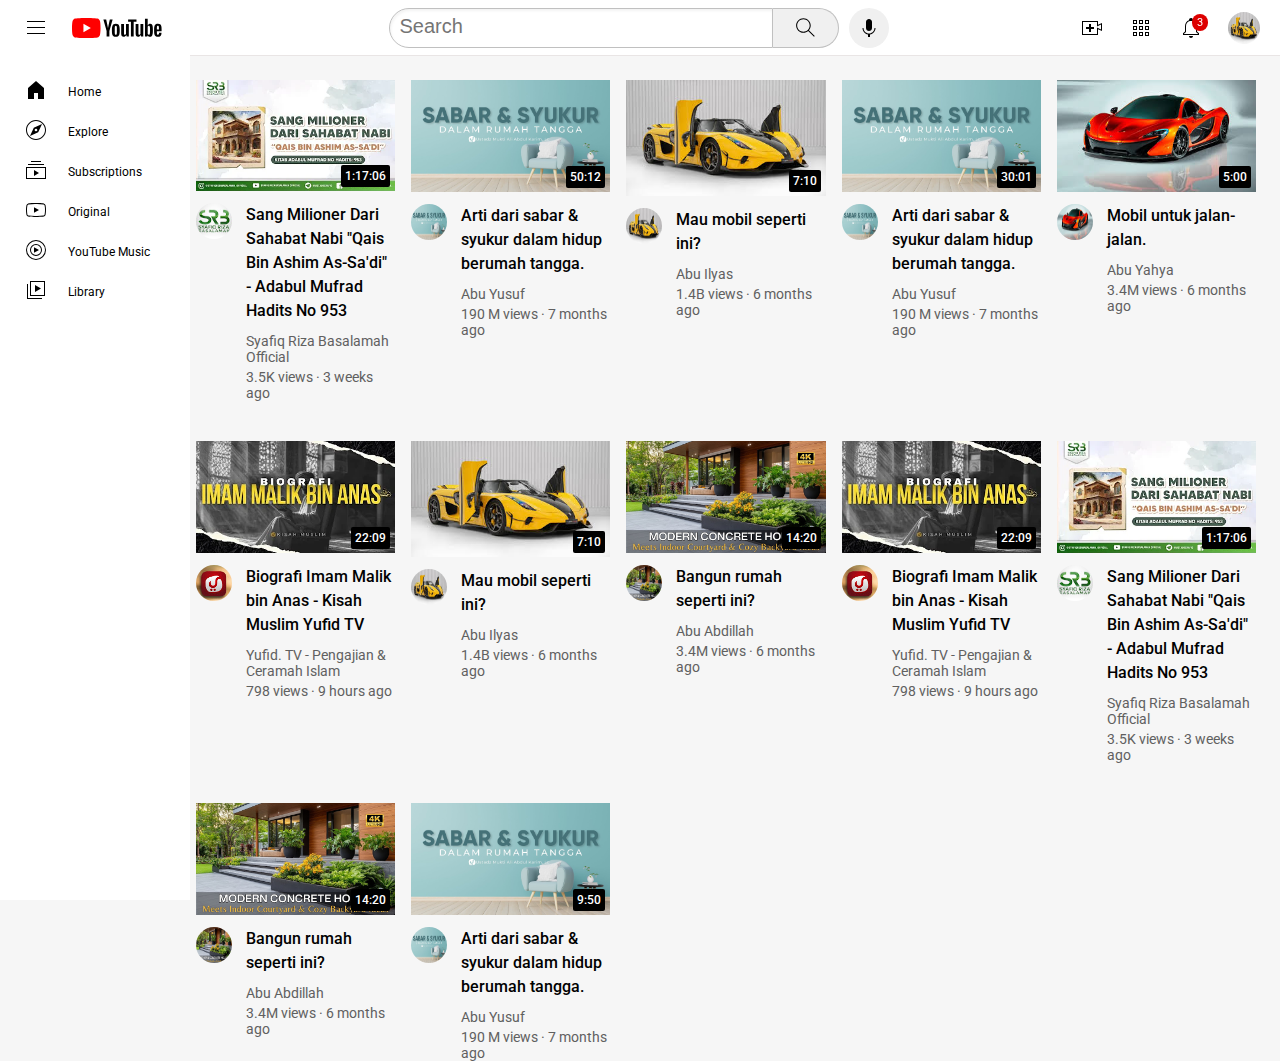
<file: index.html>
<!DOCTYPE html>
<html>
  <head>
    <title>whos-tube</title>
   
    <link rel="preconnect" href="https://fonts.googleapis.com">
    <link rel="preconnect" href="https://fonts.gstatic.com" crossorigin>
    <link href="https://fonts.googleapis.com/css2?family=Roboto:wght@400;500;700&display=swap" rel="stylesheet">

    <link rel="stylesheet" href="styles/general.css">
    <link rel="stylesheet" href="styles/header.css">
    <link rel="stylesheet" href="17c-video.css">
    <link rel="stylesheet" href="17c-sidebar.css">

  </head>
  <body>
    <header class="header">
      <!-- This is how to put the comment in html -->
      <!-- header is semanctic element, it's same with a div but has meening to robot or search engine, screen reader, ets..-->
      <!--semantics elements like header, nav & main are actually work the same way as a div except they have a special meaning 
        to screen readers, search engines and any other or robot that is reading our webpage. So to have the structure of
        our webpage recognized correctly in a screen reader, we should actually replace some of our divs with semantic elements-->
      <div class="left-section">
        <img class="hamburger-menu" src="icons/hamburger-menu.svg">
        <img class="youtube-logo" src="icons/youtube-logo.svg">
      </div>
      <div class="middle-section">
         <input class="search-bar" type="text" placeholder="Search">
         <button class="search-button">
          <img class="search-icon" src="icons/search.svg">
          <div class="tooltip">Search</div>
         </button>
         <!-- Put position absolute inside position relative -->
         <button class="voice-search-button">
          <img class="voice-search-icon" src="icons/voice-search-icon.svg">
          <div class="tooltip">Search with your voice</div>
         </button>
      </div>
      <div class="right-section">
        <div class="upload-icon-container">
          <img class="upload-icon" src="icons/upload.svg">
          <div class="tooltip">Create</div>
        </div>
        <div class="youtube-apps">
          <img class="youtube-apps-icon" src="icons/youtube-apps.svg">
          <div class="tooltip">YouTube apps</div>
        </div>
        <div class="notification-icon-container">
          <div class="notifications">
            <img class="notifications-icon" src="icons/notifications.svg">
          </div>
          <div class="tooltip">Notifications</div>
          <div class="notifications-count">3</div>
        </div>
        <img class="current-user-picture" src="thumbnails/car1.jpeg">
      </div>
    </header>

    <nav class="sidebar"> <!-- nav is semanctic element, it's same with a div but has meening to robot or search engine, screen reader, ets..-->
      <!--nav in sidebar, because the sidebar in the real youtube should help us navigate through the website-->
      <div class="sidebar-link">
        <img src="icons/home.svg">
        <div>Home</div>
      </div>
      <div class="sidebar-link">
        <img src="icons/explore.svg">
        <div>Explore</div>
      </div>
      <div class="sidebar-link">
        <img src="icons/subscriptions.svg">
        <div>Subscriptions</div>
      </div>
      <div class="sidebar-link">
        <img src="icons/originals.svg">
        <div>Original</div>
      </div>
      <div class="sidebar-link">
        <img src="icons/youtube-music.svg">
        <div>YouTube Music</div>
      </div>
      <div class="sidebar-link">
        <img src="icons/library.svg">
        <div>Library</div>
      </div>
    </nav>
    
    <main> <!-- main shoud contain the main contents of your website. Main is semanctic element, it's same with a div but has meening to robot or search engine, screen reader, ets..-->
      <section class="video-grid">

        <!-- VIDEO 1 -->
        <div class="video-preview">
          <div class="thumbnail-row">
            <a href="https://www.youtube.com/watch?v=L5TkPlDrZAU" target="_blank">
              <img class="thumbnail" src="thumbnails/thumbnail-10.webp">
            </a>
            <div class="video-time">1:17:06</div>
          </div>
          <div  class="video-info-grid">
            <div class="channel-picture">
              <a href="https://www.youtube.com/watch?v=L5TkPlDrZAU" target="_blank">
                <img class="profile-picture" src="thumbnails/channel-10.jpeg">
              </a>
  
              <div class="tooltip">
                <img class="profile-picture-tooltip" src="thumbnails/channel-10.jpeg">
                <div class="name-subscriber-tooltip">
                  <p class="bold"> Syafiq Riza Basalamah Official</p>
                  <p class="grey"> 1.5M subscribers</p>
                </div>
              </div>
  
            </div>
            <div class="video-info">
              <p class="video-title">
                <a class="video-title-link" href="https://www.youtube.com/watch?v=L5TkPlDrZAU" target="_blank">
                  Sang Milioner Dari Sahabat Nabi "Qais Bin Ashim As-Sa'di" - Adabul Mufrad Hadits No 953</a>
              </p>
              <p class="video-author">
                Syafiq Riza Basalamah Official
              </p>
              <p class="video-stats">
                3.5K views &#183; 3 weeks ago
              </p>
            </div>
          </div>
        </div>

        <!-- VIDEO 2 -->
        <div class="video-preview">
          <div class="thumbnail-row">
            <a href="https://www.youtube.com/watch?v=IaDuDieNNB4" target="_blank">
              <img class="thumbnail" src="thumbnails/house2.jpg">
            </a>
            <div class="video-time">50:12</div>
          </div>
          <div  class="video-info-grid">
            <div class="channel-picture">
              <a href="https://www.youtube.com/watch?v=IaDuDieNNB4" target="_blank">
                <img class="profile-picture" src="thumbnails/house2.jpg">
              </a>
  
              <div class="tooltip">
                <img class="profile-picture-tooltip" src="thumbnails/house2.jpg">
                <div class="name-subscriber-tooltip">
                  <p class="bold"> Abu Yusuf</p>
                  <p class="grey"> 15M subscribers</p>
                </div>
              </div>
  
            </div>
            <div class="video-info">
              <p class="video-title">
                <a class="video-title-link" href="https://www.youtube.com/watch?v=IaDuDieNNB4" target="_blank">
                  Arti dari sabar &#38; syukur dalam hidup berumah tangga.</a>
              </p>
              <p class="video-author">
                Abu Yusuf
              </p>
              <p class="video-stats">
                190 M views &#183; 7 months ago
              </p>
            </div>
          </div>
        </div>
    
        <!-- VIDEO 3 -->
        <div class="video-preview">
          <div class="thumbnail-row">
            <a href="https://www.youtube.com/watch?v=j-iNYTnOpCk" target="_blank">
              <img class="thumbnail" src="thumbnails/car1.jpeg">
            </a>
            <div class="video-time">7:10</div>
          </div>
          <div class="video-info-grid">
            <div class="channel-picture">
              <a href="https://www.youtube.com/watch?v=j-iNYTnOpCk" target="_blank">
                <img class="profile-picture" src="thumbnails/car1.jpeg">
              </a>
  
              <div class="tooltip">
                <img class="profile-picture-tooltip" src="thumbnails/car1.jpeg">
                <div class="name-subscriber-tooltip">
                  <p class="bold"> Abu Ilyas</p>
                  <p class="grey"> 1M subscribers</p>
                </div>
              </div>
  
            </div>
            <div class="video-info">
              <p class="video-title">
                <a class="video-title-link" href="https://www.youtube.com/watch?v=j-iNYTnOpCk" target="_blank">
                  Mau mobil seperti ini&quest;</a>
              </p>
              <p class="video-author">
                Abu Ilyas
              </p>
              <p class="video-stats">
                1.4B views &#183; 6 months ago
              </p>
            </div>
          </div>
        </div>

        <!-- VIDEO 4 -->
        <div class="video-preview">
          <div class="thumbnail-row">
            <a href="https://www.youtube.com/watch?v=IaDuDieNNB4" target="_blank">
              <img class="thumbnail" src="thumbnails/house2.jpg">
            </a>
            <div class="video-time">30:01</div>
          </div>
          <div  class="video-info-grid">
            <div class="channel-picture">
              <a href="https://www.youtube.com/watch?v=IaDuDieNNB4" target="_blank">
                <img class="profile-picture" src="thumbnails/house2.jpg">
              </a>
  
              <div class="tooltip">
                <img class="profile-picture-tooltip" src="thumbnails/house2.jpg">
                <div class="name-subscriber-tooltip">
                  <p class="bold"> Abu Yusuf</p>
                  <p class="grey"> 15M subscribers</p>
                </div>
              </div>
  
            </div>
            <div class="video-info">
              <p class="video-title">
                <a class="video-title-link" href="https://www.youtube.com/watch?v=IaDuDieNNB4" target="_blank">
                  Arti dari sabar &#38; syukur dalam hidup berumah tangga.</a>
              </p>
              <p class="video-author">
                Abu Yusuf
              </p>
              <p class="video-stats">
                190 M views &#183; 7 months ago
              </p>
            </div>
          </div>
        </div>
    
        <!-- VIDEO 5 -->
        <div class="video-preview">
          <div class="thumbnail-row">
            <a href="https://www.youtube.com/watch?v=tm7qPOce3i0" target="_blank">
              <img class="thumbnail" src="thumbnails/car3.jpeg">
            </a>
            <div class="video-time">5:00</div>
          </div>
          <div class="video-info-grid">
            <div class="channel-picture">
              <a href="https://www.youtube.com/watch?v=tm7qPOce3i0" target="_blank">
                <img class="profile-picture" src="thumbnails/car3.jpeg">
              </a>
  
              <div class="tooltip">
                <img class="profile-picture-tooltip" src="thumbnails/car3.jpeg">
                <div class="name-subscriber-tooltip">
                  <p class="bold"> Abu Yahya</p>
                  <p class="grey"> 20B subscribers</p>
                </div>
              </div>
  
            </div>
            <div class="video-info">
              <p class="video-title">
                <a class="video-title-link" href="https://www.youtube.com/watch?v=tm7qPOce3i0" target="_blank">
                  Mobil untuk jalan-jalan.</a>
              </p>
              <p class="video-author">
                Abu Yahya
              </p>
              <p class="video-stats">
                3.4M views &#183; 6 months ago
              </p>
            </div>
          </div>
        </div>

        <!-- VIDEO 6 -->
        <div class="video-preview">
          <div class="thumbnail-row">
            <a href="https://www.youtube.com/watch?v=Cgfp6TPeqZg" target="_blank">
              <img class="thumbnail" src="thumbnails/thumbnail-7.webp">
            </a>
            <div class="video-time">22:09</div>
          </div>
          <div  class="video-info-grid">
            <div class="channel-picture">
              <a href="https://www.youtube.com/watch?v=Cgfp6TPeqZg" target="_blank">
                <img class="profile-picture" src="thumbnails/channel-7.jpeg">
              </a>
  
              <div class="tooltip">
                <img class="profile-picture-tooltip" src="thumbnails/channel-7.jpeg">
                <div class="name-subscriber-tooltip">
                  <p class="bold"> Yufid. TV - Pengajian & Ceramah Islam</p>
                  <p class="grey"> 4.08M subscribers</p>
                </div>
              </div>
  
            </div>
            <div class="video-info">
              <p class="video-title">
                <a class="video-title-link" href="https://www.youtube.com/watch?v=Cgfp6TPeqZg" target="_blank">
                  Biografi Imam Malik bin Anas - Kisah Muslim Yufid TV</a>
              </p>
              <p class="video-author">
                Yufid. TV - Pengajian & Ceramah Islam
              </p>
              <p class="video-stats">
                798 views &#183; 9 hours ago
              </p>
            </div>
          </div>
        </div>

        <!-- VIDEO 7 -->
        <div class="video-preview">
          <div class="thumbnail-row">
            <a href="https://www.youtube.com/watch?v=j-iNYTnOpCk" target="_blank">
              <img class="thumbnail" src="thumbnails/car1.jpeg">
            </a>
            <div class="video-time">7:10</div>
          </div>
          <div class="video-info-grid">
            <div class="channel-picture">
              <a href="https://www.youtube.com/watch?v=j-iNYTnOpCk" target="_blank">
                <img class="profile-picture" src="thumbnails/car1.jpeg">
              </a>
  
              <div class="tooltip">
                <img class="profile-picture-tooltip" src="thumbnails/car1.jpeg">
                <div class="name-subscriber-tooltip">
                  <p class="bold"> Abu Ilyas</p>
                  <p class="grey"> 1M subscribers</p>
                </div>
              </div>
  
            </div>
            <div class="video-info">
              <p class="video-title">
                <a class="video-title-link" href="https://www.youtube.com/watch?v=j-iNYTnOpCk" target="_blank">
                  Mau mobil seperti ini&quest;</a>
              </p>
              <p class="video-author">
                Abu Ilyas
              </p>
              <p class="video-stats">
                1.4B views &#183; 6 months ago
              </p>
            </div>
          </div>
        </div>

        <!-- VIDEO 8 -->
        <div class="video-preview">
          <div class="thumbnail-row">
            <a href="https://www.youtube.com/watch?v=KE3augSXWpk" target="_blank">
              <img class="thumbnail" src="thumbnails/house1.jpg">
            </a>
            <div class="video-time">14:20</div>
          </div>
          <div class="video-info-grid">
            
            <div class="channel-picture">
              <a href="https://www.youtube.com/watch?v=KE3augSXWpk" target="_blank">
                <img class="profile-picture" src="thumbnails/house1.jpg">
              </a>
  
              <div class="tooltip">
                <img class="profile-picture-tooltip" src="thumbnails/house1.jpg">
                <div class="name-subscriber-tooltip">
                  <p class="bold"> Abu Abdillah</p>
                  <p class="grey"> 20M subscribers</p>
                </div>
              </div>
            </div>
            
            <div class="video-info">
              <p class="video-title">
                <a class="video-title-link" href="https://www.youtube.com/watch?v=KE3augSXWpk" target="_blank">
                  Bangun rumah seperti ini&quest;</a>
              </p>
              <p class="video-author">
                Abu Abdillah
              </p>
              <p class="video-stats">
                3.4M views &#183; 6 months ago
              </p>
            </div>
          </div>
        </div>

        <!-- VIDEO 9 -->
        <div class="video-preview">
          <div class="thumbnail-row">
            <a href="https://www.youtube.com/watch?v=Cgfp6TPeqZg" target="_blank">
              <img class="thumbnail" src="thumbnails/thumbnail-7.webp">
            </a>
            <div class="video-time">22:09</div>
          </div>
          <div  class="video-info-grid">
            <div class="channel-picture">
              <a href="https://www.youtube.com/watch?v=Cgfp6TPeqZg" target="_blank">
                <img class="profile-picture" src="thumbnails/channel-7.jpeg">
              </a>
  
              <div class="tooltip">
                <img class="profile-picture-tooltip" src="thumbnails/channel-7.jpeg">
                <div class="name-subscriber-tooltip">
                  <p class="bold"> Yufid. TV - Pengajian & Ceramah Islam</p>
                  <p class="grey"> 4.08M subscribers</p>
                </div>
              </div>
  
            </div>
            <div class="video-info">
              <p class="video-title">
                <a class="video-title-link" href="https://www.youtube.com/watch?v=Cgfp6TPeqZg" target="_blank">
                  Biografi Imam Malik bin Anas - Kisah Muslim Yufid TV</a>
              </p>
              <p class="video-author">
                Yufid. TV - Pengajian & Ceramah Islam
              </p>
              <p class="video-stats">
                798 views &#183; 9 hours ago
              </p>
            </div>
          </div>
        </div>

        <!-- VIDEO 10 -->
        <div class="video-preview">
          <div class="thumbnail-row">
            <a href="https://www.youtube.com/watch?v=L5TkPlDrZAU" target="_blank">
              <img class="thumbnail" src="thumbnails/thumbnail-10.webp">
            </a>
            <div class="video-time">1:17:06</div>
          </div>
          <div  class="video-info-grid">
            <div class="channel-picture">
              <a href="https://www.youtube.com/watch?v=L5TkPlDrZAU" target="_blank">
                <img class="profile-picture" src="thumbnails/channel-10.jpeg">
              </a>
  
              <div class="tooltip">
                <img class="profile-picture-tooltip" src="thumbnails/channel-10.jpeg">
                <div class="name-subscriber-tooltip">
                  <p class="bold"> Syafiq Riza Basalamah Official</p>
                  <p class="grey"> 1.5M subscribers</p>
                </div>
              </div>
  
            </div>
            <div class="video-info">
              <p class="video-title">
                <a class="video-title-link" href="https://www.youtube.com/watch?v=L5TkPlDrZAU" target="_blank">
                  Sang Milioner Dari Sahabat Nabi "Qais Bin Ashim As-Sa'di" - Adabul Mufrad Hadits No 953</a>
              </p>
              <p class="video-author">
                Syafiq Riza Basalamah Official
              </p>
              <p class="video-stats">
                3.5K views &#183; 3 weeks ago
              </p>
            </div>
          </div>
        </div>

        <!-- VIDEO 11 -->
        <div class="video-preview">
          <div class="thumbnail-row">
            <a href="https://www.youtube.com/watch?v=KE3augSXWpk" target="_blank">
              <img class="thumbnail" src="thumbnails/house1.jpg">
            </a>
            <div class="video-time">14:20</div>
          </div>
          <div class="video-info-grid">
            
            <div class="channel-picture">
              <a href="https://www.youtube.com/watch?v=KE3augSXWpk" target="_blank">
                <img class="profile-picture" src="thumbnails/house1.jpg">
              </a>
  
              <div class="tooltip">
                <img class="profile-picture-tooltip" src="thumbnails/house1.jpg">
                <div class="name-subscriber-tooltip">
                  <p class="bold"> Abu Abdillah</p>
                  <p class="grey"> 20M subscribers</p>
                </div>
              </div>
            </div>
            
            <div class="video-info">
              <p class="video-title">
                <a class="video-title-link" href="https://www.youtube.com/watch?v=KE3augSXWpk" target="_blank">
                  Bangun rumah seperti ini&quest;</a>
              </p>
              <p class="video-author">
                Abu Abdillah
              </p>
              <p class="video-stats">
                3.4M views &#183; 6 months ago
              </p>
            </div>
          </div>
        </div>
        
        <!-- VIDEO 12 -->
        <div class="video-preview">
          <div class="thumbnail-row">
            <a href="https://www.youtube.com/watch?v=IaDuDieNNB4" target="_blank">
              <img class="thumbnail" src="thumbnails/house2.jpg">
            </a>
            <div class="video-time">9:50</div>
          </div>
          <div  class="video-info-grid">
            <div class="channel-picture">
              <a href="https://www.youtube.com/watch?v=IaDuDieNNB4" target="_blank">
                <img class="profile-picture" src="thumbnails/house2.jpg">
              </a>
  
              <div class="tooltip">
                <img class="profile-picture-tooltip" src="thumbnails/house2.jpg">
                <div class="name-subscriber-tooltip">
                  <p class="bold"> Abu Yusuf</p>
                  <p class="grey"> 15M subscribers</p>
                </div>
              </div>
  
            </div>
            <div class="video-info">
              <p class="video-title">
                <a class="video-title-link" href="https://www.youtube.com/watch?v=IaDuDieNNB4" target="_blank">
                  Arti dari sabar &#38; syukur dalam hidup berumah tangga.</a>
              </p>
              <p class="video-author">
                Abu Yusuf
              </p>
              <p class="video-stats">
                190 M views &#183; 7 months ago
              </p>
            </div>
          </div>
        </div>
        
      </section>
    </main>
  </body>
</html>
</file>
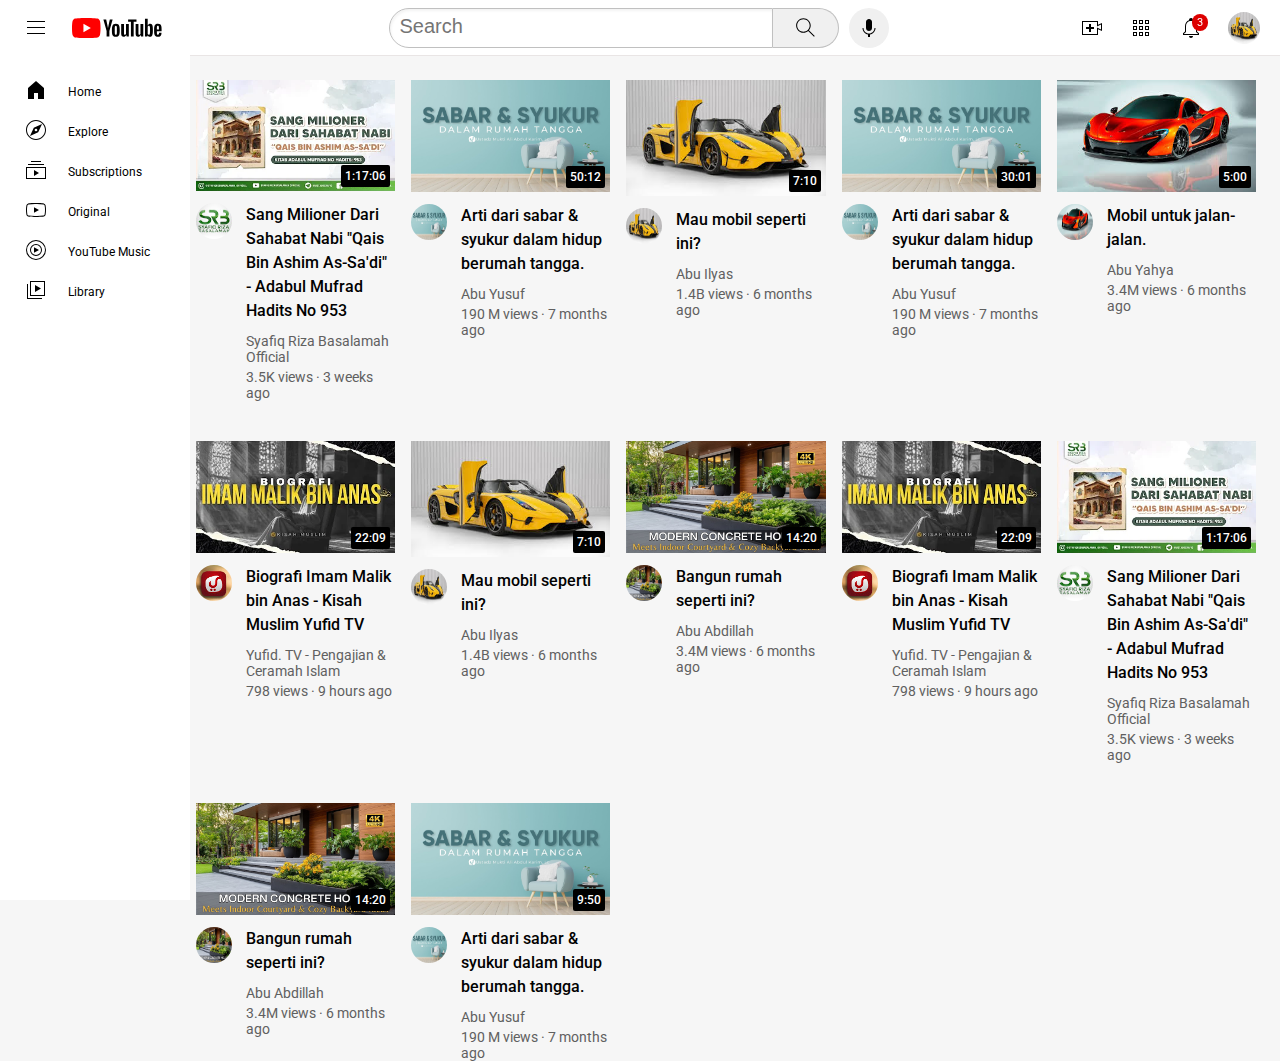
<file: iyaua.html>
<!DOCTYPE html>
<html>
  <head>
    <title>17b.html</title>
   
    <link rel="preconnect" href="https://fonts.googleapis.com">
    <link rel="preconnect" href="https://fonts.gstatic.com" crossorigin>
    <link href="https://fonts.googleapis.com/css2?family=Roboto:wght@400;500;700&display=swap" rel="stylesheet">

    <link rel="stylesheet" href="styles/general.css">
    <link rel="stylesheet" href="styles/header.css">
    <link rel="stylesheet" href="17c-video.css">
    <link rel="stylesheet" href="17c-sidebar.css">

  </head>
  <body>
    <header class="header">
      <!-- This is how to put the comment in html -->
      <!-- header is semanctic element, it's same with a div but has meening to robot or search engine, screen reader, ets..-->
      <!--semantics elements like header, nav & main are actually work the same way as a div except they have a special meaning 
        to screen readers, search engines and any other or robot that is reading our webpage. So to have the structure of
        our webpage recognized correctly in a screen reader, we should actually replace some of our divs with semantic elements-->
      <div class="left-section">
        <img class="hamburger-menu" src="icons/hamburger-menu.svg">
        <img class="youtube-logo" src="icons/youtube-logo.svg">
      </div>
      <div class="middle-section">
         <input class="search-bar" type="text" placeholder="Search">
         <button class="search-button">
          <img class="search-icon" src="icons/search.svg">
          <div class="tooltip">Search</div>
         </button>
         <!-- Put position absolute inside position relative -->
         <button class="voice-search-button">
          <img class="voice-search-icon" src="icons/voice-search-icon.svg">
          <div class="tooltip">Search with your voice</div>
         </button>
      </div>
      <div class="right-section">
        <div class="upload-icon-container">
          <img class="upload-icon" src="icons/upload.svg">
          <div class="tooltip">Create</div>
        </div>
        <div class="youtube-apps">
          <img class="youtube-apps-icon" src="icons/youtube-apps.svg">
          <div class="tooltip">YouTube apps</div>
        </div>
        <div class="notification-icon-container">
          <div class="notifications">
            <img class="notifications-icon" src="icons/notifications.svg">
          </div>
          <div class="tooltip">Notifications</div>
          <div class="notifications-count">3</div>
        </div>
        <img class="current-user-picture" src="thumbnails/car1.jpeg">
      </div>
    </header>

    <nav class="sidebar"> <!-- nav is semanctic element, it's same with a div but has meening to robot or search engine, screen reader, ets..-->
      <!--nav in sidebar, because the sidebar in the real youtube should help us navigate through the website-->
      <div class="sidebar-link">
        <img src="icons/home.svg">
        <div>Home</div>
      </div>
      <div class="sidebar-link">
        <img src="icons/explore.svg">
        <div>Explore</div>
      </div>
      <div class="sidebar-link">
        <img src="icons/subscriptions.svg">
        <div>Subscriptions</div>
      </div>
      <div class="sidebar-link">
        <img src="icons/originals.svg">
        <div>Original</div>
      </div>
      <div class="sidebar-link">
        <img src="icons/youtube-music.svg">
        <div>YouTube Music</div>
      </div>
      <div class="sidebar-link">
        <img src="icons/library.svg">
        <div>Library</div>
      </div>
    </nav>
    
    <main> <!-- main shoud contain the main contents of your website. Main is semanctic element, it's same with a div but has meening to robot or search engine, screen reader, ets..-->
      <section class="video-grid">

        <!-- VIDEO 1 -->
        <div class="video-preview">
          <div class="thumbnail-row">
            <a href="https://www.youtube.com/watch?v=L5TkPlDrZAU" target="_blank">
              <img class="thumbnail" src="thumbnails/thumbnail-10.webp">
            </a>
            <div class="video-time">1:17:06</div>
          </div>
          <div  class="video-info-grid">
            <div class="channel-picture">
              <a href="https://www.youtube.com/watch?v=L5TkPlDrZAU" target="_blank">
                <img class="profile-picture" src="thumbnails/channel-10.jpeg">
              </a>
  
              <div class="tooltip">
                <img class="profile-picture-tooltip" src="thumbnails/channel-10.jpeg">
                <div class="name-subscriber-tooltip">
                  <p class="bold"> Syafiq Riza Basalamah Official</p>
                  <p class="grey"> 1.5M subscribers</p>
                </div>
              </div>
  
            </div>
            <div class="video-info">
              <p class="video-title">
                <a class="video-title-link" href="https://www.youtube.com/watch?v=L5TkPlDrZAU" target="_blank">
                  Sang Milioner Dari Sahabat Nabi "Qais Bin Ashim As-Sa'di" - Adabul Mufrad Hadits No 953</a>
              </p>
              <p class="video-author">
                Syafiq Riza Basalamah Official
              </p>
              <p class="video-stats">
                3.5K views &#183; 3 weeks ago
              </p>
            </div>
          </div>
        </div>

        <!-- VIDEO 2 -->
        <div class="video-preview">
          <div class="thumbnail-row">
            <a href="https://www.youtube.com/watch?v=IaDuDieNNB4" target="_blank">
              <img class="thumbnail" src="thumbnails/house2.jpg">
            </a>
            <div class="video-time">50:12</div>
          </div>
          <div  class="video-info-grid">
            <div class="channel-picture">
              <a href="https://www.youtube.com/watch?v=IaDuDieNNB4" target="_blank">
                <img class="profile-picture" src="thumbnails/house2.jpg">
              </a>
  
              <div class="tooltip">
                <img class="profile-picture-tooltip" src="thumbnails/house2.jpg">
                <div class="name-subscriber-tooltip">
                  <p class="bold"> Abu Yusuf</p>
                  <p class="grey"> 15M subscribers</p>
                </div>
              </div>
  
            </div>
            <div class="video-info">
              <p class="video-title">
                <a class="video-title-link" href="https://www.youtube.com/watch?v=IaDuDieNNB4" target="_blank">
                  Arti dari sabar &#38; syukur dalam hidup berumah tangga.</a>
              </p>
              <p class="video-author">
                Abu Yusuf
              </p>
              <p class="video-stats">
                190 M views &#183; 7 months ago
              </p>
            </div>
          </div>
        </div>
    
        <!-- VIDEO 3 -->
        <div class="video-preview">
          <div class="thumbnail-row">
            <a href="https://www.youtube.com/watch?v=j-iNYTnOpCk" target="_blank">
              <img class="thumbnail" src="thumbnails/car1.jpeg">
            </a>
            <div class="video-time">7:10</div>
          </div>
          <div class="video-info-grid">
            <div class="channel-picture">
              <a href="https://www.youtube.com/watch?v=j-iNYTnOpCk" target="_blank">
                <img class="profile-picture" src="thumbnails/car1.jpeg">
              </a>
  
              <div class="tooltip">
                <img class="profile-picture-tooltip" src="thumbnails/car1.jpeg">
                <div class="name-subscriber-tooltip">
                  <p class="bold"> Abu Ilyas</p>
                  <p class="grey"> 1M subscribers</p>
                </div>
              </div>
  
            </div>
            <div class="video-info">
              <p class="video-title">
                <a class="video-title-link" href="https://www.youtube.com/watch?v=j-iNYTnOpCk" target="_blank">
                  Mau mobil seperti ini&quest;</a>
              </p>
              <p class="video-author">
                Abu Ilyas
              </p>
              <p class="video-stats">
                1.4B views &#183; 6 months ago
              </p>
            </div>
          </div>
        </div>

        <!-- VIDEO 4 -->
        <div class="video-preview">
          <div class="thumbnail-row">
            <a href="https://www.youtube.com/watch?v=IaDuDieNNB4" target="_blank">
              <img class="thumbnail" src="thumbnails/house2.jpg">
            </a>
            <div class="video-time">30:01</div>
          </div>
          <div  class="video-info-grid">
            <div class="channel-picture">
              <a href="https://www.youtube.com/watch?v=IaDuDieNNB4" target="_blank">
                <img class="profile-picture" src="thumbnails/house2.jpg">
              </a>
  
              <div class="tooltip">
                <img class="profile-picture-tooltip" src="thumbnails/house2.jpg">
                <div class="name-subscriber-tooltip">
                  <p class="bold"> Abu Yusuf</p>
                  <p class="grey"> 15M subscribers</p>
                </div>
              </div>
  
            </div>
            <div class="video-info">
              <p class="video-title">
                <a class="video-title-link" href="https://www.youtube.com/watch?v=IaDuDieNNB4" target="_blank">
                  Arti dari sabar &#38; syukur dalam hidup berumah tangga.</a>
              </p>
              <p class="video-author">
                Abu Yusuf
              </p>
              <p class="video-stats">
                190 M views &#183; 7 months ago
              </p>
            </div>
          </div>
        </div>
    
        <!-- VIDEO 5 -->
        <div class="video-preview">
          <div class="thumbnail-row">
            <a href="https://www.youtube.com/watch?v=tm7qPOce3i0" target="_blank">
              <img class="thumbnail" src="thumbnails/car3.jpeg">
            </a>
            <div class="video-time">5:00</div>
          </div>
          <div class="video-info-grid">
            <div class="channel-picture">
              <a href="https://www.youtube.com/watch?v=tm7qPOce3i0" target="_blank">
                <img class="profile-picture" src="thumbnails/car3.jpeg">
              </a>
  
              <div class="tooltip">
                <img class="profile-picture-tooltip" src="thumbnails/car3.jpeg">
                <div class="name-subscriber-tooltip">
                  <p class="bold"> Abu Yahya</p>
                  <p class="grey"> 20B subscribers</p>
                </div>
              </div>
  
            </div>
            <div class="video-info">
              <p class="video-title">
                <a class="video-title-link" href="https://www.youtube.com/watch?v=tm7qPOce3i0" target="_blank">
                  Mobil untuk jalan-jalan.</a>
              </p>
              <p class="video-author">
                Abu Yahya
              </p>
              <p class="video-stats">
                3.4M views &#183; 6 months ago
              </p>
            </div>
          </div>
        </div>

        <!-- VIDEO 6 -->
        <div class="video-preview">
          <div class="thumbnail-row">
            <a href="https://www.youtube.com/watch?v=Cgfp6TPeqZg" target="_blank">
              <img class="thumbnail" src="thumbnails/thumbnail-7.webp">
            </a>
            <div class="video-time">22:09</div>
          </div>
          <div  class="video-info-grid">
            <div class="channel-picture">
              <a href="https://www.youtube.com/watch?v=Cgfp6TPeqZg" target="_blank">
                <img class="profile-picture" src="thumbnails/channel-7.jpeg">
              </a>
  
              <div class="tooltip">
                <img class="profile-picture-tooltip" src="thumbnails/channel-7.jpeg">
                <div class="name-subscriber-tooltip">
                  <p class="bold"> Yufid. TV - Pengajian & Ceramah Islam</p>
                  <p class="grey"> 4.08M subscribers</p>
                </div>
              </div>
  
            </div>
            <div class="video-info">
              <p class="video-title">
                <a class="video-title-link" href="https://www.youtube.com/watch?v=Cgfp6TPeqZg" target="_blank">
                  Biografi Imam Malik bin Anas - Kisah Muslim Yufid TV</a>
              </p>
              <p class="video-author">
                Yufid. TV - Pengajian & Ceramah Islam
              </p>
              <p class="video-stats">
                798 views &#183; 9 hours ago
              </p>
            </div>
          </div>
        </div>

        <!-- VIDEO 7 -->
        <div class="video-preview">
          <div class="thumbnail-row">
            <a href="https://www.youtube.com/watch?v=j-iNYTnOpCk" target="_blank">
              <img class="thumbnail" src="thumbnails/car1.jpeg">
            </a>
            <div class="video-time">7:10</div>
          </div>
          <div class="video-info-grid">
            <div class="channel-picture">
              <a href="https://www.youtube.com/watch?v=j-iNYTnOpCk" target="_blank">
                <img class="profile-picture" src="thumbnails/car1.jpeg">
              </a>
  
              <div class="tooltip">
                <img class="profile-picture-tooltip" src="thumbnails/car1.jpeg">
                <div class="name-subscriber-tooltip">
                  <p class="bold"> Abu Ilyas</p>
                  <p class="grey"> 1M subscribers</p>
                </div>
              </div>
  
            </div>
            <div class="video-info">
              <p class="video-title">
                <a class="video-title-link" href="https://www.youtube.com/watch?v=j-iNYTnOpCk" target="_blank">
                  Mau mobil seperti ini&quest;</a>
              </p>
              <p class="video-author">
                Abu Ilyas
              </p>
              <p class="video-stats">
                1.4B views &#183; 6 months ago
              </p>
            </div>
          </div>
        </div>

        <!-- VIDEO 8 -->
        <div class="video-preview">
          <div class="thumbnail-row">
            <a href="https://www.youtube.com/watch?v=KE3augSXWpk" target="_blank">
              <img class="thumbnail" src="thumbnails/house1.jpg">
            </a>
            <div class="video-time">14:20</div>
          </div>
          <div class="video-info-grid">
            
            <div class="channel-picture">
              <a href="https://www.youtube.com/watch?v=KE3augSXWpk" target="_blank">
                <img class="profile-picture" src="thumbnails/house1.jpg">
              </a>
  
              <div class="tooltip">
                <img class="profile-picture-tooltip" src="thumbnails/house1.jpg">
                <div class="name-subscriber-tooltip">
                  <p class="bold"> Abu Abdillah</p>
                  <p class="grey"> 20M subscribers</p>
                </div>
              </div>
            </div>
            
            <div class="video-info">
              <p class="video-title">
                <a class="video-title-link" href="https://www.youtube.com/watch?v=KE3augSXWpk" target="_blank">
                  Bangun rumah seperti ini&quest;</a>
              </p>
              <p class="video-author">
                Abu Abdillah
              </p>
              <p class="video-stats">
                3.4M views &#183; 6 months ago
              </p>
            </div>
          </div>
        </div>

        <!-- VIDEO 9 -->
        <div class="video-preview">
          <div class="thumbnail-row">
            <a href="https://www.youtube.com/watch?v=Cgfp6TPeqZg" target="_blank">
              <img class="thumbnail" src="thumbnails/thumbnail-7.webp">
            </a>
            <div class="video-time">22:09</div>
          </div>
          <div  class="video-info-grid">
            <div class="channel-picture">
              <a href="https://www.youtube.com/watch?v=Cgfp6TPeqZg" target="_blank">
                <img class="profile-picture" src="thumbnails/channel-7.jpeg">
              </a>
  
              <div class="tooltip">
                <img class="profile-picture-tooltip" src="thumbnails/channel-7.jpeg">
                <div class="name-subscriber-tooltip">
                  <p class="bold"> Yufid. TV - Pengajian & Ceramah Islam</p>
                  <p class="grey"> 4.08M subscribers</p>
                </div>
              </div>
  
            </div>
            <div class="video-info">
              <p class="video-title">
                <a class="video-title-link" href="https://www.youtube.com/watch?v=Cgfp6TPeqZg" target="_blank">
                  Biografi Imam Malik bin Anas - Kisah Muslim Yufid TV</a>
              </p>
              <p class="video-author">
                Yufid. TV - Pengajian & Ceramah Islam
              </p>
              <p class="video-stats">
                798 views &#183; 9 hours ago
              </p>
            </div>
          </div>
        </div>

        <!-- VIDEO 10 -->
        <div class="video-preview">
          <div class="thumbnail-row">
            <a href="https://www.youtube.com/watch?v=L5TkPlDrZAU" target="_blank">
              <img class="thumbnail" src="thumbnails/thumbnail-10.webp">
            </a>
            <div class="video-time">1:17:06</div>
          </div>
          <div  class="video-info-grid">
            <div class="channel-picture">
              <a href="https://www.youtube.com/watch?v=L5TkPlDrZAU" target="_blank">
                <img class="profile-picture" src="thumbnails/channel-10.jpeg">
              </a>
  
              <div class="tooltip">
                <img class="profile-picture-tooltip" src="thumbnails/channel-10.jpeg">
                <div class="name-subscriber-tooltip">
                  <p class="bold"> Syafiq Riza Basalamah Official</p>
                  <p class="grey"> 1.5M subscribers</p>
                </div>
              </div>
  
            </div>
            <div class="video-info">
              <p class="video-title">
                <a class="video-title-link" href="https://www.youtube.com/watch?v=L5TkPlDrZAU" target="_blank">
                  Sang Milioner Dari Sahabat Nabi "Qais Bin Ashim As-Sa'di" - Adabul Mufrad Hadits No 953</a>
              </p>
              <p class="video-author">
                Syafiq Riza Basalamah Official
              </p>
              <p class="video-stats">
                3.5K views &#183; 3 weeks ago
              </p>
            </div>
          </div>
        </div>

        <!-- VIDEO 11 -->
        <div class="video-preview">
          <div class="thumbnail-row">
            <a href="https://www.youtube.com/watch?v=KE3augSXWpk" target="_blank">
              <img class="thumbnail" src="thumbnails/house1.jpg">
            </a>
            <div class="video-time">14:20</div>
          </div>
          <div class="video-info-grid">
            
            <div class="channel-picture">
              <a href="https://www.youtube.com/watch?v=KE3augSXWpk" target="_blank">
                <img class="profile-picture" src="thumbnails/house1.jpg">
              </a>
  
              <div class="tooltip">
                <img class="profile-picture-tooltip" src="thumbnails/house1.jpg">
                <div class="name-subscriber-tooltip">
                  <p class="bold"> Abu Abdillah</p>
                  <p class="grey"> 20M subscribers</p>
                </div>
              </div>
            </div>
            
            <div class="video-info">
              <p class="video-title">
                <a class="video-title-link" href="https://www.youtube.com/watch?v=KE3augSXWpk" target="_blank">
                  Bangun rumah seperti ini&quest;</a>
              </p>
              <p class="video-author">
                Abu Abdillah
              </p>
              <p class="video-stats">
                3.4M views &#183; 6 months ago
              </p>
            </div>
          </div>
        </div>
        
        <!-- VIDEO 12 -->
        <div class="video-preview">
          <div class="thumbnail-row">
            <a href="https://www.youtube.com/watch?v=IaDuDieNNB4" target="_blank">
              <img class="thumbnail" src="thumbnails/house2.jpg">
            </a>
            <div class="video-time">9:50</div>
          </div>
          <div  class="video-info-grid">
            <div class="channel-picture">
              <a href="https://www.youtube.com/watch?v=IaDuDieNNB4" target="_blank">
                <img class="profile-picture" src="thumbnails/house2.jpg">
              </a>
  
              <div class="tooltip">
                <img class="profile-picture-tooltip" src="thumbnails/house2.jpg">
                <div class="name-subscriber-tooltip">
                  <p class="bold"> Abu Yusuf</p>
                  <p class="grey"> 15M subscribers</p>
                </div>
              </div>
  
            </div>
            <div class="video-info">
              <p class="video-title">
                <a class="video-title-link" href="https://www.youtube.com/watch?v=IaDuDieNNB4" target="_blank">
                  Arti dari sabar &#38; syukur dalam hidup berumah tangga.</a>
              </p>
              <p class="video-author">
                Abu Yusuf
              </p>
              <p class="video-stats">
                190 M views &#183; 7 months ago
              </p>
            </div>
          </div>
        </div>
        
      </section>
    </main>
  </body>
</html>
</file>
<file: styles/general.css>
/* This is how to put the comment in css*/

p {
  margin-top: 0;
  margin-bottom: 0;
}

body {
  /* This style below will be inherited */
  font-family: Roboto, Arial;
  margin: 0;
  padding-top: 80px;
  padding-left: 96px;
  padding-right: 24px;
  background-color: rgb(246, 246, 246);
}

@media (min-width: 1200px) {
  body {
    padding-left: 196px;
  }
}
</file>
<file: styles/header.css>
.header {
  height: 55px;

  display: flex;
  flex-direction: row;
  justify-content: space-between;

  position: fixed;
  top: 0;
  left: 0;
  right: 0;
  z-index: 100;
  background-color: white;
  border-bottom-width: 1px;
  border-bottom-style: solid;
  border-bottom-color: rgb(233, 229, 229);
}





.left-section {
  display: flex;
  align-items: center;
}

.hamburger-menu {
  height: 24px;
  margin-left: 24px;
  margin-right: 24px;
  cursor: pointer;
}

.youtube-logo {
  height: 20px;
  cursor: pointer;
}





.middle-section {
  flex: 1;
  margin-left: 70px;
  margin-right: 35px;
  max-width: 500px;
  display: flex;
  align-items: center;
}

.search-bar {
  flex: 1; 
  height: 36px;
  padding-left: 10px;
  font-size: 16px;
  border: 1px solid rgb(192, 192, 192);
  border-bottom-left-radius: 20px;
  border-top-left-radius: 20px;
  box-shadow: inset 1px 2px 3px rgba(0, 0, 0, 0.05);
  width: 0;
}

.search-bar::placeholder {
 
  font-size: 20px;
}

.search-button {
  height: 40px;
  width: 66px;
  font-size: 16px;
  background-color: rgb(240, 240, 240);
  border-width: 1px;
  border-style: solid;
  border-color: rgb(192, 192, 192);
  margin-left: 0;
  border-start-end-radius: 20px;
  border-end-end-radius: 20px;
  border-left: none;
  margin-right: 10px;
  cursor: pointer;
}

.voice-search-button {
  cursor: pointer;
}

.search-button,
.voice-search-button,
.upload-icon-container,
.youtube-apps,
.notifications,
.notification-icon-container {
  position: relative;
  display: flex;
  align-items: center;
  justify-content: center;
}

.search-button .tooltip,
.voice-search-button .tooltip,
.upload-icon-container .tooltip,
.youtube-apps .tooltip,
.notification-icon-container .tooltip {
  position: absolute;
  background-color: gray;
  color: white;
  padding-top: 4px;
  padding-bottom: 4px;
  padding-left: 8px;
  padding-right: 8px;
  border-radius: 2px;
  font-size: 12px;
  bottom: -30px;
  opacity: 0;
  transition: opacity 0.15s;
  pointer-events: none;
  white-space: nowrap;
}

.search-button:hover .tooltip,
.voice-search-button:hover .tooltip,
.upload-icon-container:hover .tooltip,
.youtube-apps:hover .tooltip,
.notification-icon-container:hover .tooltip {
  opacity: 1;
}

.search-icon {
  height: 25px;
}

.voice-search-button {
  height: 40px;
  width: 40px;
  border-radius: 25px;
  border: none;
  background-color: rgb(240, 240, 240);
  position: relative;
}

.voice-search-icon {
  height: 24px;
}

.right-section {
  width: 180px;
  margin-right: 20px;
  display: flex;
  align-items: center;
  justify-content: space-between;
  flex-shrink: 0;
}

.upload-icon-container {
  cursor: pointer;
}

.upload-icon {
  height: 24px;
}

.youtube-apps-icon {
  height: 24px;
  cursor: pointer;
}

.notifications-icon {
  height: 24px;
}

.notification-icon-container {
  position: relative;
  cursor: pointer;
}

.notifications-count {
  background-color: rgb(221, 0, 0);
  color: white;
  position: absolute;
  top: -2px;
  right: -5px;
  font-size: 11px;
  padding: 2px 5px;
  border-radius: 10px;
}

.current-user-picture {
  height: 32px;
  width: 32px;
  border-radius: 16px;
  cursor: pointer;
}
</file>
<file: 17c-video.css>
.thumbnail { 
  width: 100%;
}

.video-title {
  font-size: 14px;
  font-weight: 500;
  line-height: 20px;
  margin-bottom: 10px;
}

.video-title-link {
  text-decoration: none;
  color: black;
}

@media (min-width: 1001px) {
  .video-title-link {
    font-size: 16px;
    line-height: 24px;
  }
}


.video-info-grid {
  display: grid;
  grid-template-columns: 50px 1fr;
}

.extra {
  display: inline-block;
  position: relative;
}

.channel-picture {
  position: relative;
  display: flex;
  width: 36px;
  height: 36px;
}

.channel-picture .tooltip {
  background-color: white;
  position: absolute;
  display: flex;
  align-items: center;
  top: 50px;
  height: 70px;
  width: 200px;
  border-radius: 5px;
  padding-left: 12px;
  box-shadow: 0 0 12px rgba(0, 0, 0, 0.3);
  opacity: 0;
  pointer-events: none;
  transition: opacity 0.15s;
}

.channel-picture:hover .tooltip {
  opacity: 1;
}

.profile-picture-tooltip {
  width: 45px;
  height: 45px;
  border-radius: 25px;
}

.name-subscriber-tooltip {
  margin-left: 10px;
}


.bold {
  font-weight: bold;
  margin-bottom: 3px;
}

.grey {
  color: grey;
  font-size: 14px;
}

.profile-picture {
  width: 36px;
  height: 36px;
  border-radius: 50px;
}

.thumbnail-row {
  margin-bottom: 8px;
  position: relative;
}

.video-time {
  font-size: 12px;
  font-weight: 500;
  padding: 4px;
  border-radius: 2px;;
  background-color: black;
  color: white;
  position: absolute;
  bottom: 8px;
  right: 5px;
}

.video-author,
.video-stats {
  font-size: 12px;
  color: rgb(96, 96, 96);
}

.video-author {
  margin-bottom: 4px;
}

@media (min-width: 1001px) {
  .video-author,
  .video-stats {
    font-size: 14px;
  }
}


.video-grid {
  display: grid;
  column-gap: 16px;
  row-gap: 40px;
}

@media (max-width: 750px) {
  .video-grid {
    grid-template-columns: 1fr 1fr;
  }
}

@media (min-width: 751px) and (max-width: 999px) {
  .video-grid {
    grid-template-columns: 1fr 1fr 1fr;
  }
}

@media (min-width: 1000px) and (max-width: 1249px) {
  .video-grid {
    grid-template-columns: 1fr 1fr 1fr 1fr;
  }
}

@media (min-width: 1250px) and (max-width: 1500px){
  .video-grid {
    grid-template-columns: 1fr 1fr 1fr 1fr 1fr;
  }
}

@media (min-width: 1501px) {
  .video-grid {
    grid-template-columns: 1fr 1fr 1fr 1fr 1fr 1fr;
  }
}
</file>
<file: 17c-sidebar.css>
@media (max-width: 1199.9px) {
  .sidebar {
    position: fixed;
    left: 0;
    bottom: 0;
    top: 55px;
    width: 72px;
    background-color: white;
    z-index: 200;
    padding-top: 5px;
  }
  
  .sidebar-link {
    height: 74px;
    display: flex;
    flex-direction: column;
    align-items: center;
    justify-content: center;
    cursor: pointer;
  }
  
  .sidebar-link:hover {
    background-color: rgb(236, 236, 236);
  }
  
  .sidebar-link img {
    height: 24px;
    margin-bottom: 4px;
    
  }
  
  .sidebar-link div {
    font-size: 10px;
  }
}

/*===================expand the side-bar*/

@media (min-width: 1200px) {
  .sidebar {
    position: fixed;
    left: 0;
    bottom: 0;
    top: 55px;
    width: 190px;
    background-color: white;
    z-index: 200;
    padding-top: 22px;
  }
  
  .sidebar-link {
    height: 30px;
    display: flex;
    align-items: center;
    cursor: pointer;
    margin-right: 24px;
    margin-left: 24px;
    margin-bottom: 10px;
  }
  
  .sidebar-link:hover {
    background-color: rgb(236, 236, 236);
  }
  
  .sidebar-link img {
    height: 24px;
    margin-bottom: 4px;
    margin-right: 20px;
    
  }
  
  .sidebar-link div {
    font-size: 12px;
  }
}
</file>
